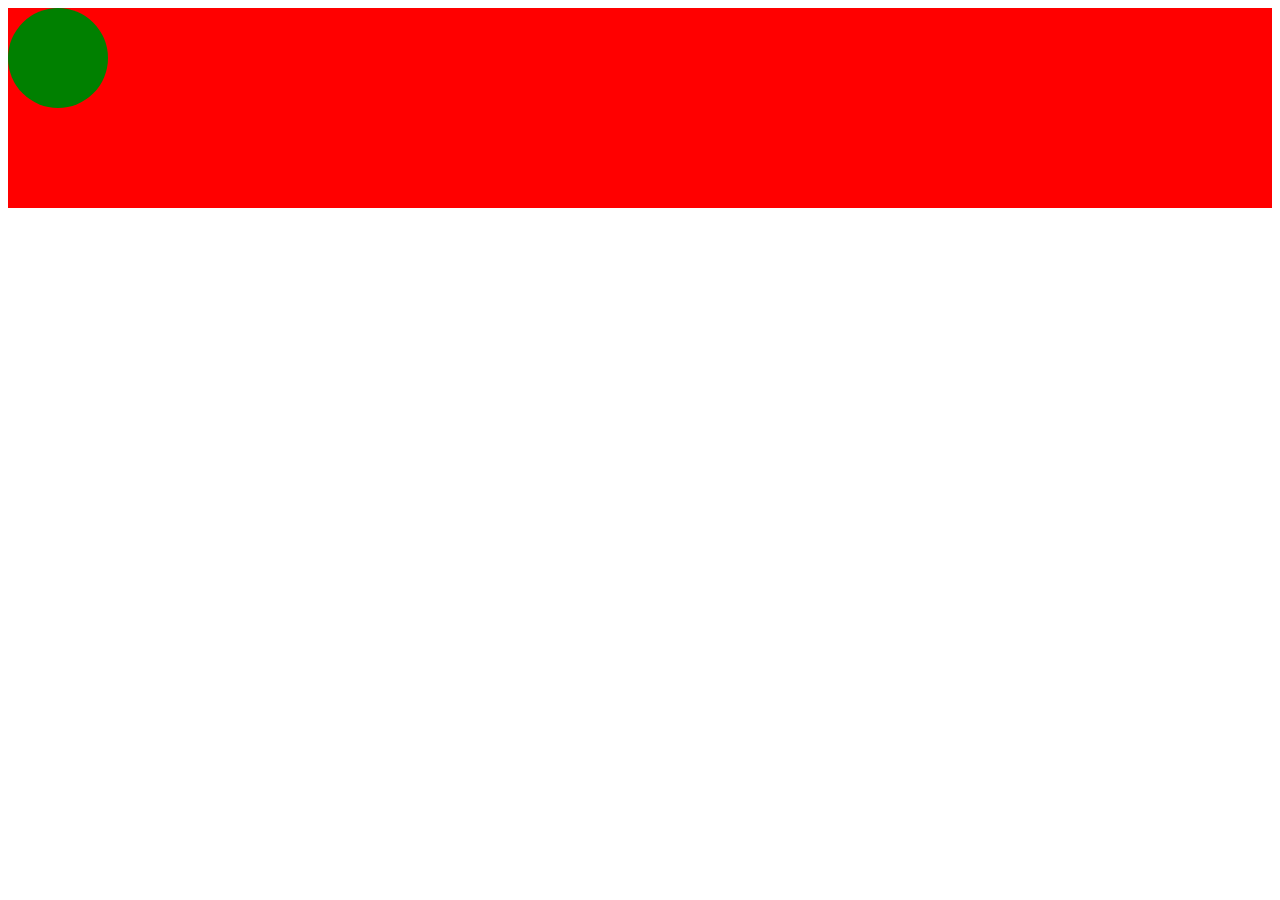
<file: animation.html>
<!DOCTYPE html>
<html lang="en">
<head>
    <meta charset="UTF-8">
    <meta name="viewport" content="width=device-width, initial-scale=1.0">
    <title>Document</title>
    <style>
        @keyframes slidein {
            0%{
                left: 0;
                top: 0;
                background-color: green;
            }
            50%{
                top: 100px;
                background-color: cyan;
            }
            100%{
                left: 800px;
                top: 0;
                background-color: yellow;
            }
        }
        .stage{
            background-color: red;
            height: 200px;
            min-width: 800px;
        }
        .ball{
            width: 100px;
            height: 100px;
            border-radius: 50%;
            background-color: green;
            position: absolute;
        }
        .stage:hover .ball{
            animation: slidein 3s ease-in-out 1s infinite alternate ;
        }
    </style>
</head>
<body>
    <div class="stage">
        <div class="ball"></div>
    </div>
</body>
</html>
</file>
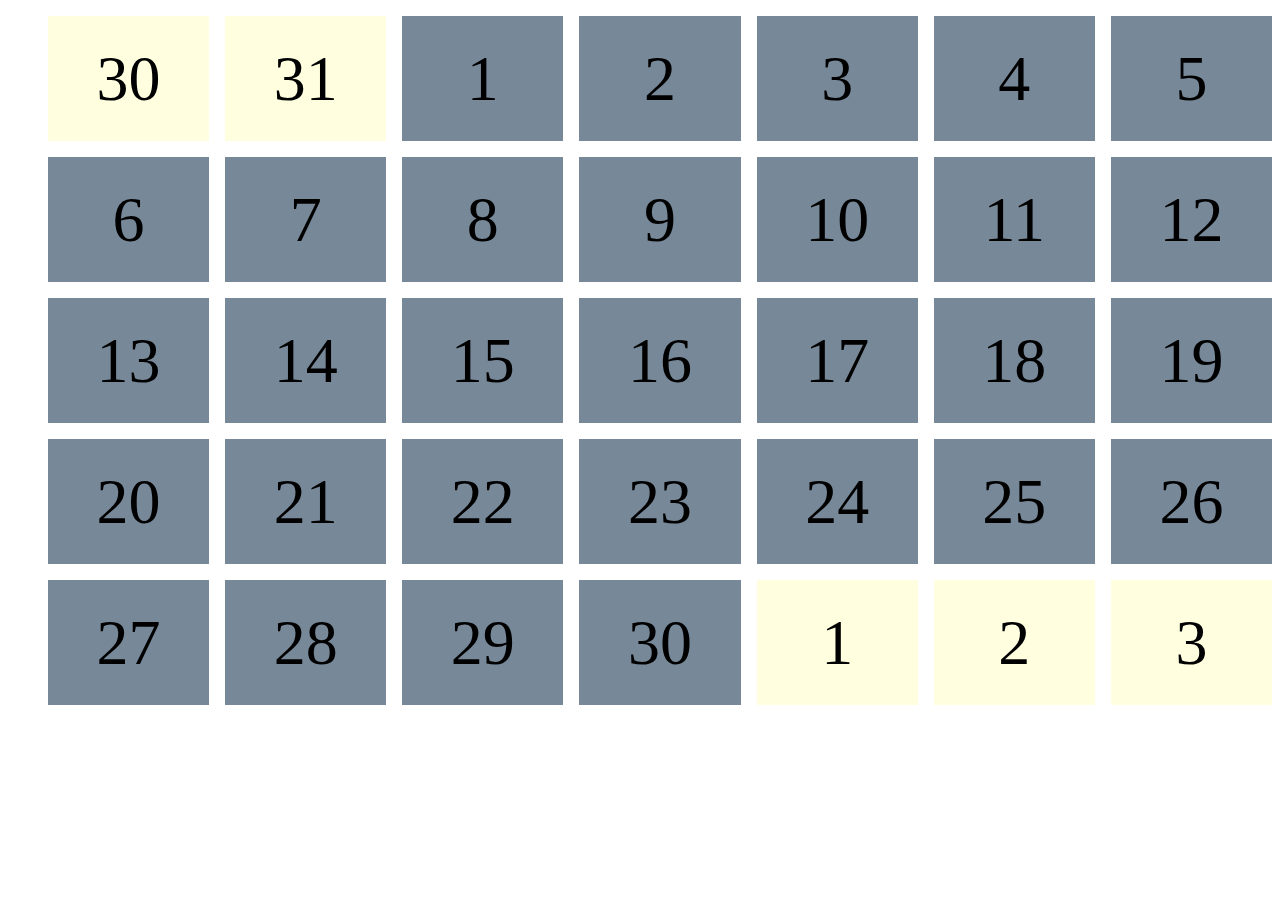
<file: calender.html>
<!DOCTYPE html>
<html lang="en">
<head>
    <meta charset="UTF-8">
    <meta name="viewport" content="width=device-width, initial-scale=1.0">
    <title>Document</title>
    <style>
        .calender ul{
            display: grid;
            grid-template-columns: repeat(7, 1fr);
            grid-gap: 1em;
        }
        .calender li{
            display: flex;
            justify-content: center;
            align-items: center;
            list-style: none;
            font-size: 4em;
            height: 125px;
            background-color: lightslategrey;
        }
        .other-month{
            background-color: lightyellow !important;
        }
    </style>
</head>
<body>
    <div class="calender">
        <ul>
            <li class="other-month">30</li>
            <li class="other-month">31</li>
            <li>1</li>
            <li>2</li>
            <li>3</li>
            <li>4</li>
            <li>5</li>
            <li>6</li>
            <li>7</li>
            <li>8</li>
            <li>9</li>
            <li>10</li>
            <li>11</li>
            <li>12</li>
            <li>13</li>
            <li>14</li>
            <li>15</li>
            <li>16</li>
            <li>17</li>
            <li>18</li>
            <li>19</li>
            <li>20</li>
            <li>21</li>
            <li>22</li>
            <li>23</li>
            <li>24</li>
            <li>25</li>
            <li>26</li>
            <li>27</li>
            <li>28</li>
            <li>29</li>
            <li>30</li>
            <li class="other-month">1</li>
            <li class="other-month">2</li>
            <li class="other-month">3</li>
        </ul>
    </div>
</body>
</html>
</file>
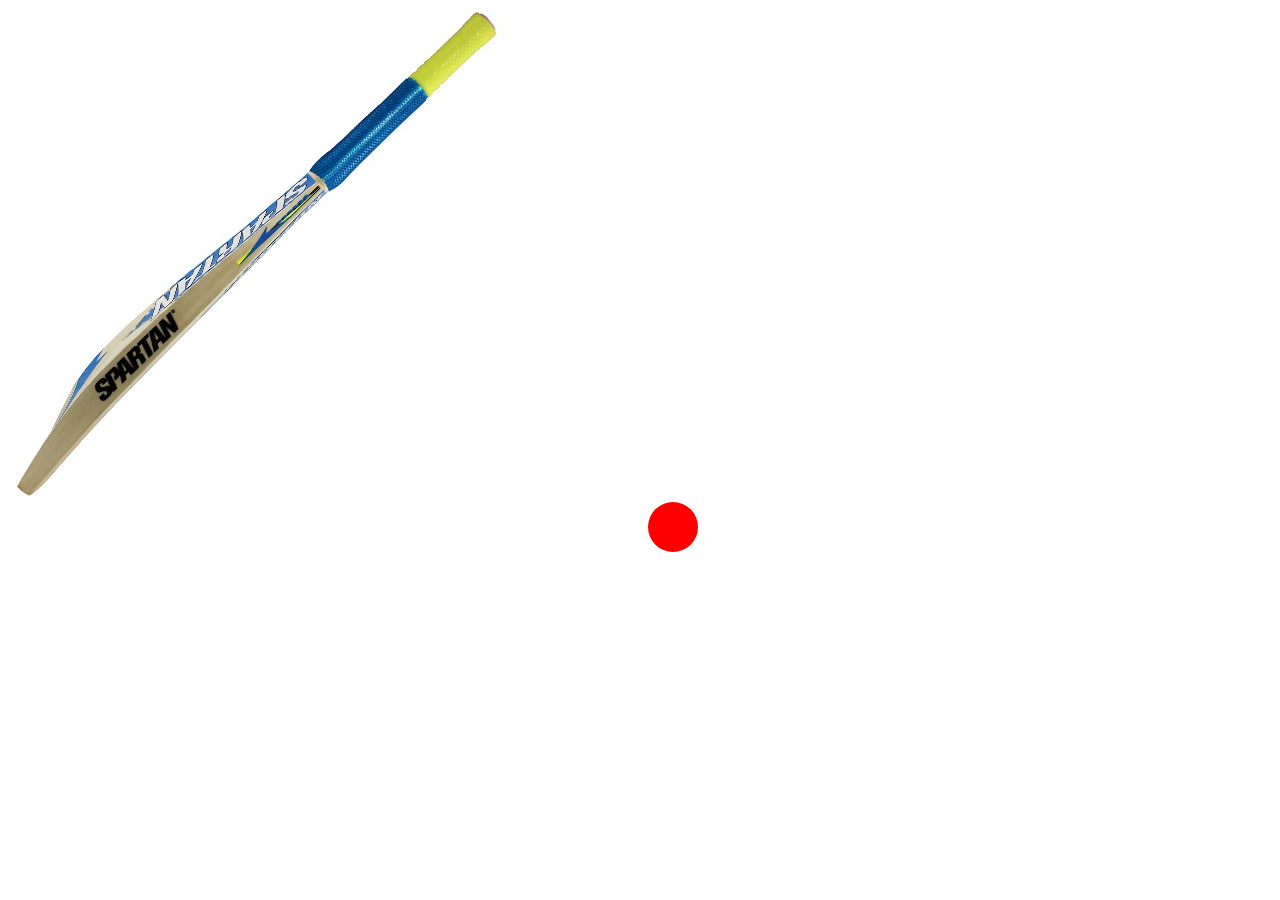
<file: crickrt.html>
<!DOCTYPE html>
<html lang="en">
<head>
    <meta charset="UTF-8">
    <meta name="viewport" content="width=device-width, initial-scale=1.0">
    <title>Document</title>
    <style>
        .bat{
            transition: transform 0.2s ease-in-out;
        }
        .bat:hover{
            transform: rotate(-60deg);
            transform-origin: 100% 0%;
        }
        .ball{
            height: 50px;
            width: 50px;
            border-radius: 50%;
            background-color: red;
            position: relative;
            left: 640px;
            transition: transform 2s ease-in-out 0.3s;
        }
        .field:hover .ball{
            transform: translate(900px, -200px);
        }
    </style>
</head>
<body>
    <div class="field">
        <img class="bat" src="images/bat.jpg" alt="">
        <div class="ball"></div>
    </div>
</body>
</html>
</file>
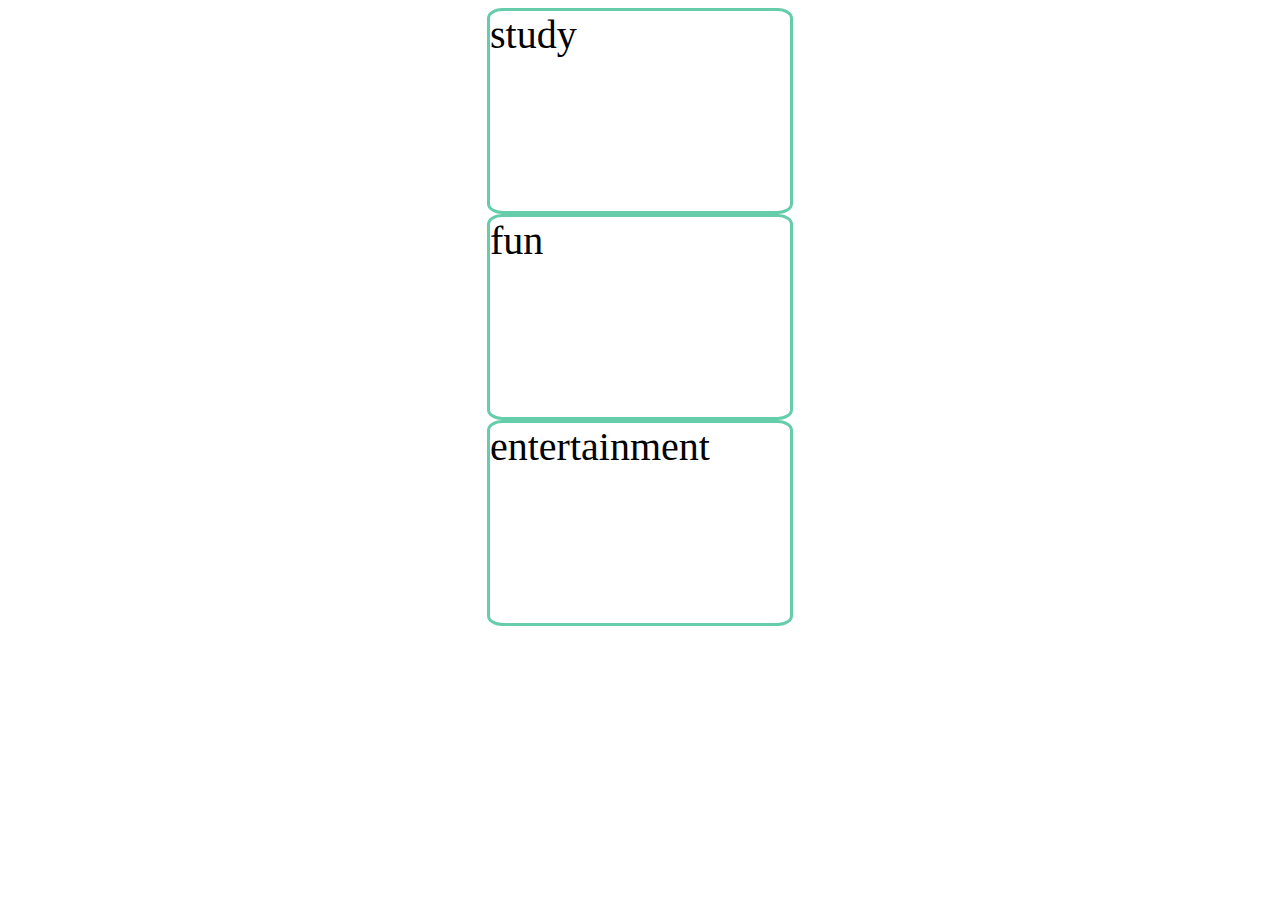
<file: flexbox.html>
<!DOCTYPE html>
<html lang="en">
<head>
    <meta charset="UTF-8">
    <meta name="viewport" content="width=device-width, initial-scale=1.0">
    <title>Document</title>
    <style>
        .container{
            display: flex;
            align-items: center;
            flex-direction: column;
        }
        .box{
            width: 300px;
            height: 200px;
            font-size: 40px;
            border: 3px solid mediumaquamarine;
            border-radius: 5%;
        }
       
    </style>
</head>
<body>
    <div class="container">
        <div class="box">study</div>
        <div class="box">fun</div>
        <div class="box entertainment">entertainment</div>
    </div>
</body>
</html>
</file>
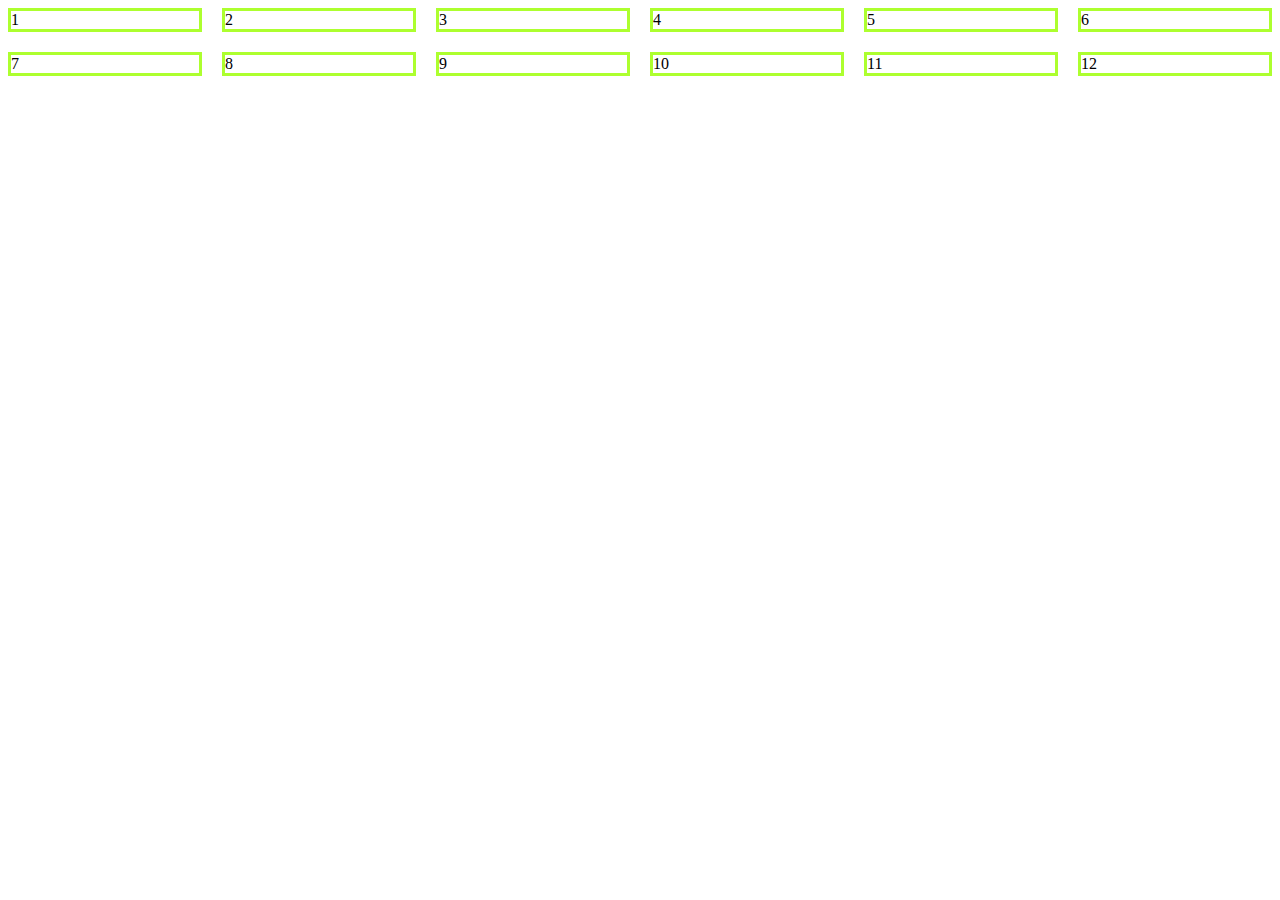
<file: grid.html>
<!DOCTYPE html>
<html lang="en">
<head>
    <meta charset="UTF-8">
    <meta name="viewport" content="width=device-width, initial-scale=1.0">
    <title>Document</title>
    <style>
        .grid{
            display: grid;
            grid-template-columns: repeat(6, 1fr);
            grid-gap: 20px;
        }
        .box{
            border: 3px solid greenyellow;
        }
    </style>
</head>
<body>
    <div class="grid">
        <div class="box">1</div>
        <div class="box">2</div>
        <div class="box">3</div>
        <div class="box">4</div>
        <div class="box">5</div>
        <div class="box">6</div>
        <div class="box">7</div>
        <div class="box">8</div>
        <div class="box">9</div>
        <div class="box">10</div>
        <div class="box">11</div>
        <div class="box">12</div>
    </div>
</body>
</html>
</file>
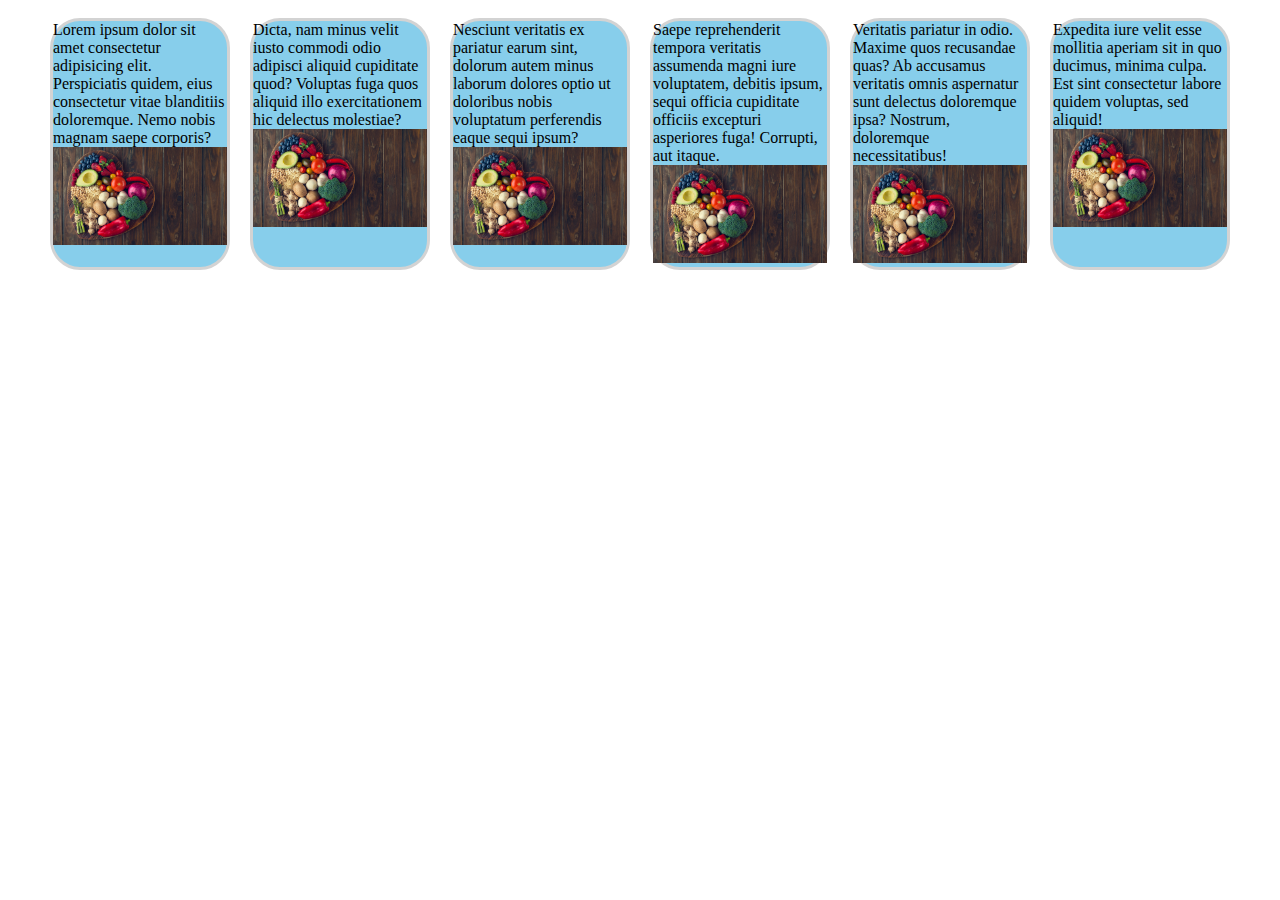
<file: mediaQuery.html>
<!DOCTYPE html>
<html lang="en">
<head>
    <meta charset="UTF-8">
    <meta name="viewport" content="width=device-width, initial-scale=1.0">
    <title>Document</title>
    <style>
        .container{
            display: flex;
            flex-direction: row;
            max-width: 1200px;
            margin: 0 auto;
        }
        .food{
            border: 3px solid lightgray;
            border-radius: 30px;
            margin: 10px;
            width: 500px;
        }
        .food img{
            width: 100%;
        }
        @media (max-width: 760px) {
            .container{
                flex-direction: column;
            }
            .container .food{
                background-color: rosybrown;
            }
        }

        @media (min-width: 1200px) {
            .container .food{
                background-color: skyblue;
            }
        }
    </style>
</head>
<body>
    <div class="container">
    <div class="food">Lorem ipsum dolor sit amet consectetur adipisicing elit. Perspiciatis quidem, eius consectetur vitae blanditiis doloremque. Nemo nobis magnam saepe corporis?
        <img src="images/food.jpg" alt="">
    </div>
    <div class="food">Dicta, nam minus velit iusto commodi odio adipisci aliquid cupiditate quod? Voluptas fuga quos aliquid illo exercitationem hic delectus molestiae?
        <img src="images/food.jpg" alt="">
    </div>
    <div class="food">Nesciunt veritatis ex pariatur earum sint, dolorum autem minus laborum dolores optio ut doloribus nobis voluptatum perferendis eaque sequi ipsum?
        <img src="images/food.jpg" alt="">
    </div>
    <div class="food">Saepe reprehenderit tempora veritatis assumenda magni iure voluptatem, debitis ipsum, sequi officia cupiditate officiis excepturi asperiores fuga! Corrupti, aut itaque.
        <img src="images/food.jpg" alt="">
    </div>
    <div class="food">Veritatis pariatur in odio. Maxime quos recusandae quas? Ab accusamus veritatis omnis aspernatur sunt delectus doloremque ipsa? Nostrum, doloremque necessitatibus!
        <img src="images/food.jpg" alt="">
    </div>
    <div class="food">Expedita iure velit esse mollitia aperiam sit in quo ducimus, minima culpa. Est sint consectetur labore quidem voluptas, sed aliquid!
        <img src="images/food.jpg" alt="">
    </div>
</div>
</body>
</html>
</file>
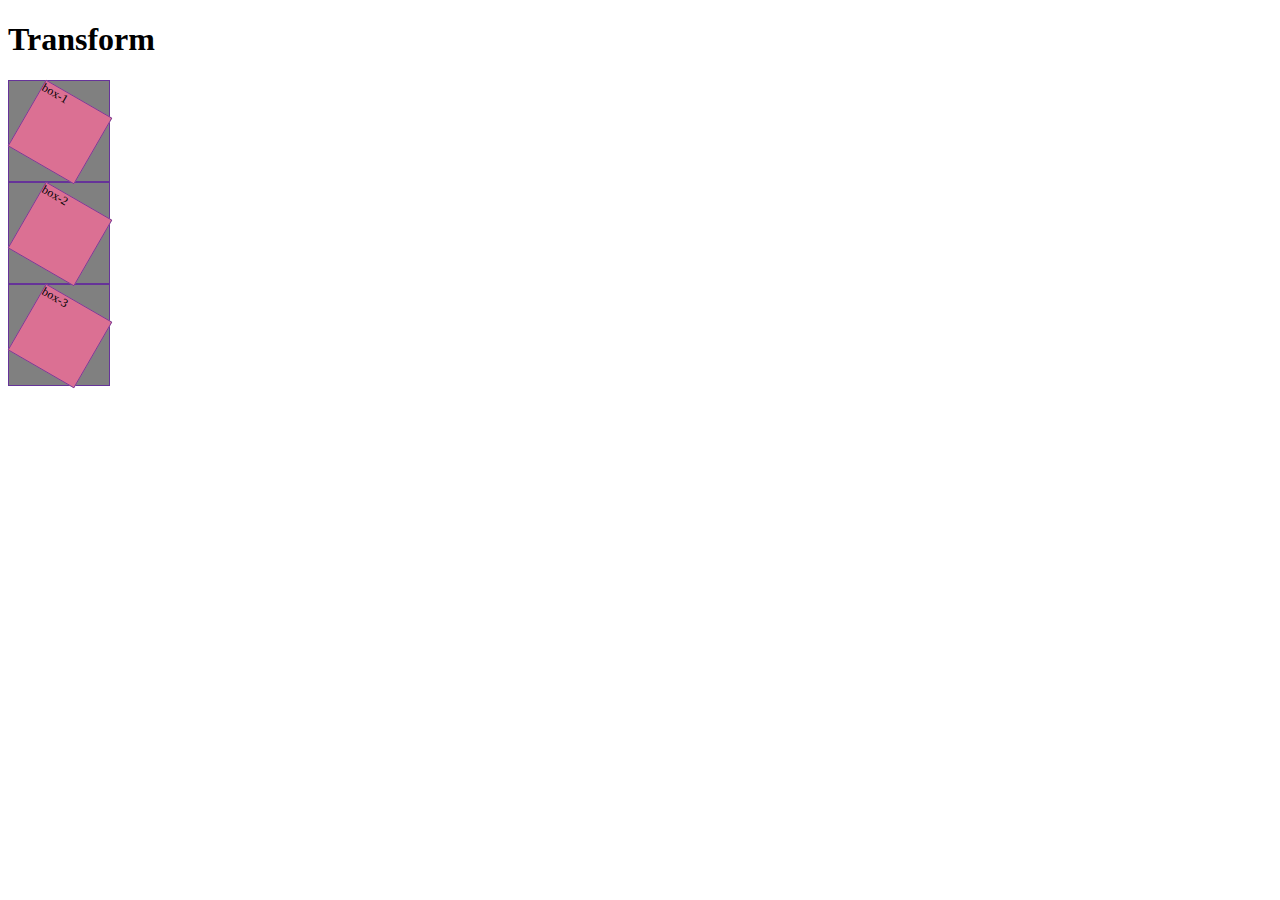
<file: transform.html>
<!DOCTYPE html>
<html lang="en">
<head>
    <meta charset="UTF-8">
    <meta name="viewport" content="width=device-width, initial-scale=1.0">
    <title>Document</title>
    <style>
        .box{
            width: 100px;
            height: 100px;
            border: 1px solid rebeccapurple;
        }
        .outer{
            background-color: gray;
        }
        .inner{
            background-color: palevioletred;
            transform: rotate(30deg) scale(.75);
    </style>
</head>
<body>
    <h1>Transform</h1>
    <div class="box outer">
        <div class="box inner">box-1</div>
    </div>
    <div class="box outer">
        <div class="box inner">box-2</div>
    </div>
    <div class="box outer">
        <div class="box inner">box-3</div>
    </div>
</body>
</html>
</file>
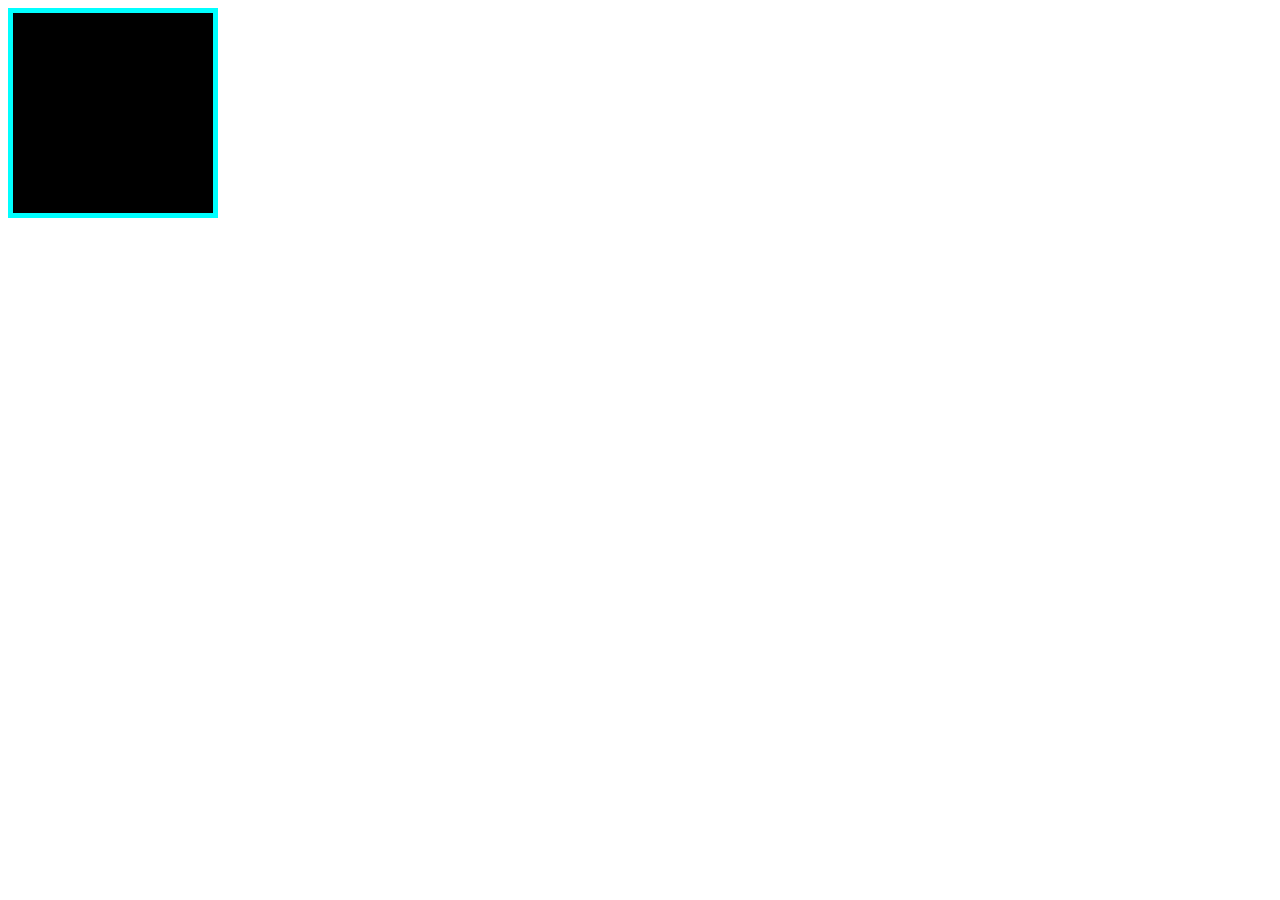
<file: transition.html>
<!DOCTYPE html>
<html lang="en">
<head>
    <meta charset="UTF-8">
    <meta name="viewport" content="width=device-width, initial-scale=1.0">
    <title>Document</title>
    <style>
        .box{
            width: 200px;
            height: 200px;
            border: 5px solid cyan;
            background-color: black;
            transition: width 1s ease-in 1s;
        }
        .box:hover{
            width: 500px;
        }
    </style>
</head>
<body>
    <div class="box">
        <h1>Transition</h1>
    </div>
</body>
</html>
</file>
